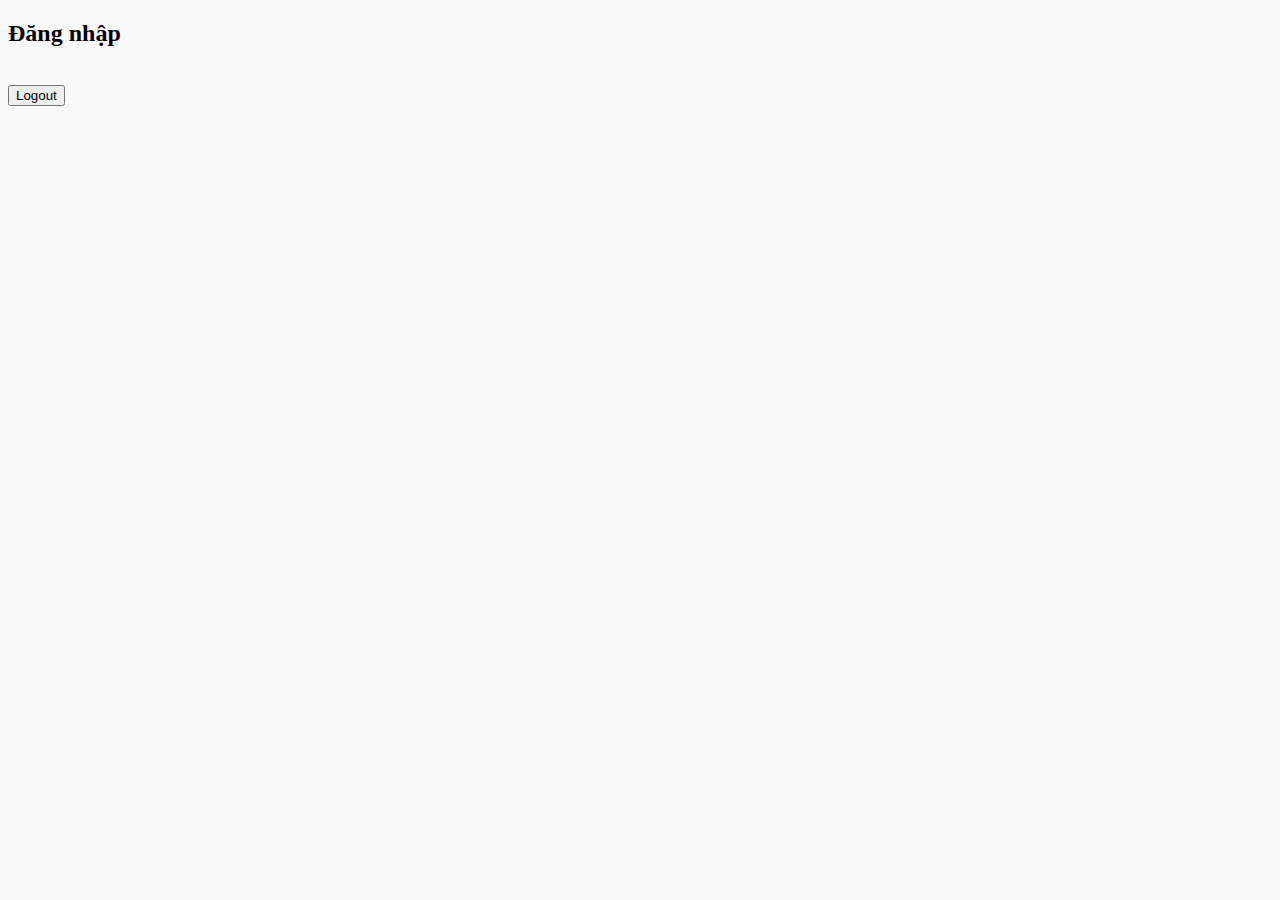
<file: src/main/resources/templates/index.html>
<!DOCTYPE html>
<html xmlns:th="http://www.thymeleaf.org"
      xmlns:sec="http://www.thymeleaf.org/thymeleaf-extras-springsecurity4">
<head>
    <meta charset="UTF-8"/>
    <title>Index Page</title>
    <link href="../static/css/style.css" th:href="@{/css/style.css}" rel="stylesheet"/>
</head>
<body>
<h2 class="text-center">Đăng nhập</h2> <h3 class="text-center"><span th:text="${name}"></span></h3> <br/>
<form action="#" th:action="@{/logout}" method="POST">
    <button type="submit">Logout</button>
</form>
</body>
</html>
</file>
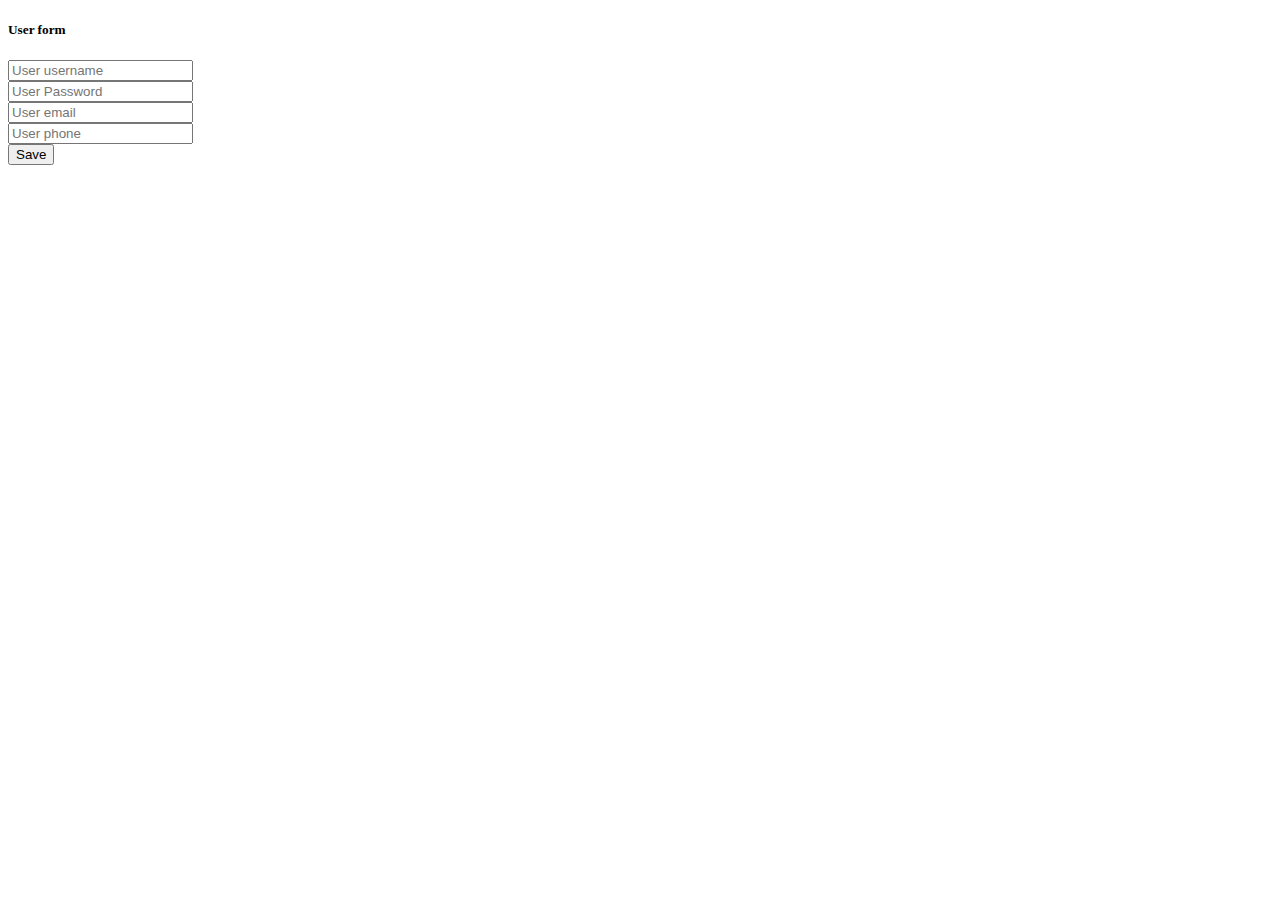
<file: src/main/resources/templates/form.html>
<!DOCTYPE html>
<html xmlns:th="http://www.thymeleaf.org">
<head th:replace="layout :: head"></head>

<body>
<nav th:replace="layout :: header"></nav>

<div class="container" id="main-content">
    <div class="row d-flex justify-content-center">
        <form style="min-width: 300px;" action="#" th:action="@{/user/save}" th:object="${user}" method="post"
              novalidate="novalidate">
            <h5 class="text-center">User form</h5>

            <input type="hidden" th:field="*{id}"/>

            <div class="form-group">
                <input class="form-control" type="text" placeholder="User username"
                       th:field="*{username}" th:errorclass="field-error" />
                <em th:if="${#fields.hasErrors('username')}" th:errors="*{username}"></em>
            </div>

            <div class="form-group">
                <input class="form-control" type="text" placeholder="User Password"
                       th:field="*{password}" th:errorclass="field-error" />
                <em th:if="${#fields.hasErrors('password')}" th:errors="*{password}"></em>
            </div>

            <div class="form-group">
                <input class="form-control" type="email" placeholder="User email"
                       th:field="*{email}" th:errorclass="field-error" />
                <em th:if="${#fields.hasErrors('email')}" th:errors="*{email}"></em>
            </div>

            <div class="form-group">
                <input class="form-control" type="text" placeholder="User phone"
                       th:field="*{phone}" />
            </div>

            <div class="form-group">
                <button type="submit" class="btn btn-block btn-primary">
                    <i class="fa fa-save"></i> Save
                </button>
            </div>
        </form>
    </div>
</div><!-- /.container -->

<footer th:replace="layout :: footer"></footer>
</body>
</html>
</file>
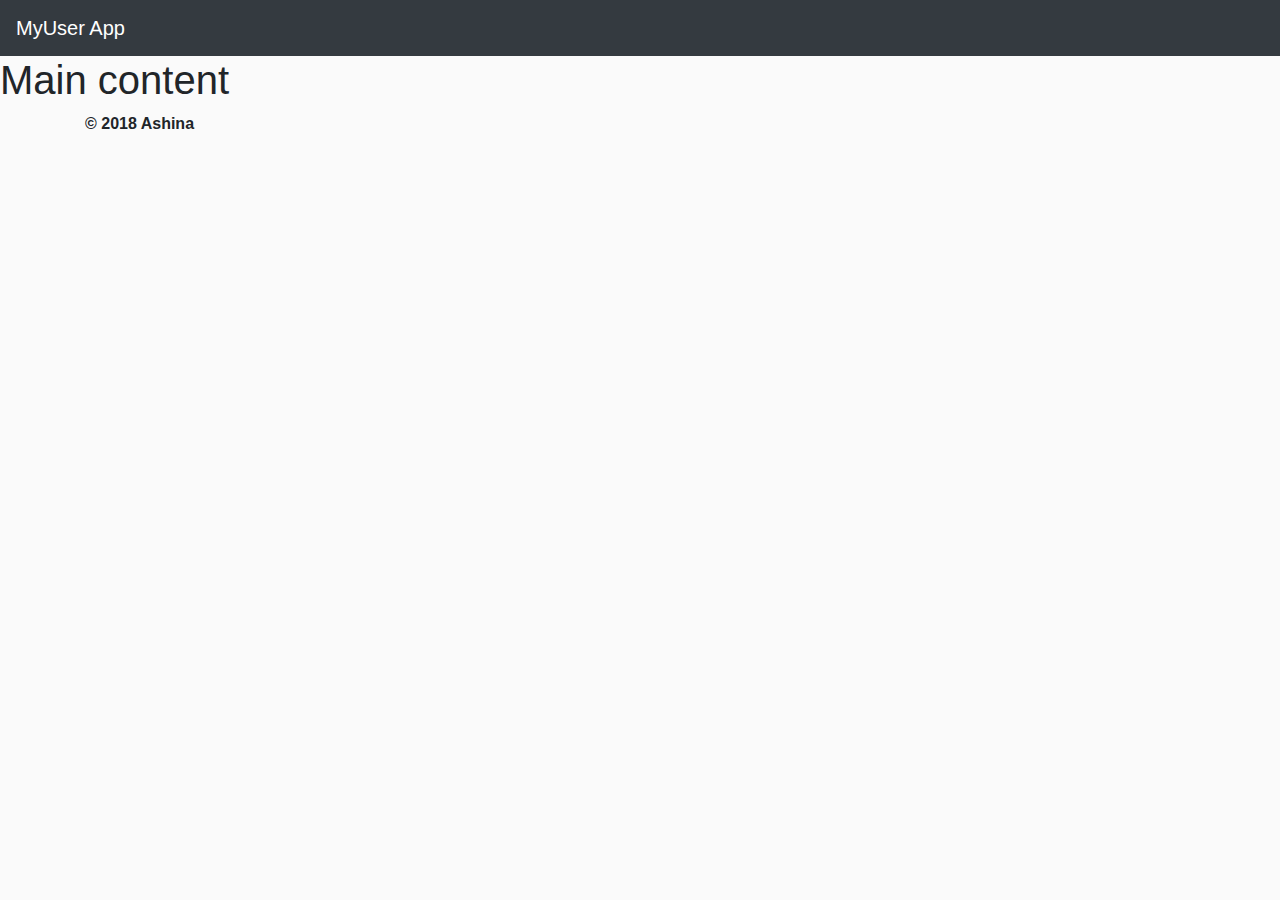
<file: src/main/resources/templates/layout.html>
<!DOCTYPE html>
<html xmlns:th="http://www.thymeleaf.org">
<head th:fragment="head">
    <!-- Required meta tags -->
    <meta charset="utf-8" />
    <meta name="viewport" content="width=device-width, initial-scale=1, shrink-to-fit=no" />

    <title>MyUser App</title>
    <link href="../static/images/logo.png" th:href="@{/images/logo.png}" rel="shortcut icon" />

    <!-- Bootstrap CSS -->
    <link href="https://maxcdn.bootstrapcdn.com/bootstrap/4.0.0/css/bootstrap.min.css" rel="stylesheet" integrity="sha384-Gn5384xqQ1aoWXA+058RXPxPg6fy4IWvTNh0E263XmFcJlSAwiGgFAW/dAiS6JXm" crossorigin="anonymous" />
    <!-- Font Awesome -->
    <link href="https://stackpath.bootstrapcdn.com/font-awesome/4.7.0/css/font-awesome.min.css" rel="stylesheet" integrity="sha384-wvfXpqpZZVQGK6TAh5PVlGOfQNHSoD2xbE+QkPxCAFlNEevoEH3Sl0sibVcOQVnN" crossorigin="anonymous" />
    <!-- Custom style -->
    <link href="../static/css/style.css" th:href="@{/css/style.css}" rel="stylesheet" />

    <!-- Optional JavaScript -->
    <!-- jQuery first, then Popper.js, then Bootstrap JS -->
    <script src="https://code.jquery.com/jquery-3.2.1.slim.min.js" integrity="sha384-KJ3o2DKtIkvYIK3UENzmM7KCkRr/rE9/Qpg6aAZGJwFDMVNA/GpGFF93hXpG5KkN" crossorigin="anonymous"></script>
    <script src="https://cdnjs.cloudflare.com/ajax/libs/popper.js/1.12.9/umd/popper.min.js" integrity="sha384-ApNbgh9B+Y1QKtv3Rn7W3mgPxhU9K/ScQsAP7hUibX39j7fakFPskvXusvfa0b4Q" crossorigin="anonymous"></script>
    <script src="https://maxcdn.bootstrapcdn.com/bootstrap/4.0.0/js/bootstrap.min.js" integrity="sha384-JZR6Spejh4U02d8jOt6vLEHfe/JQGiRRSQQxSfFWpi1MquVdAyjUar5+76PVCmYl" crossorigin="anonymous"></script>
</head>

<body>
<nav th:fragment="header" class="navbar navbar-dark bg-dark">
    <a class="navbar-brand" href="#">MyUser App</a>
</nav>

<h1>Main content</h1>

<footer th:fragment="footer" class="container">
    <strong>&copy; 2018 Ashina</strong>
</footer>

</body>
</html>
</file>
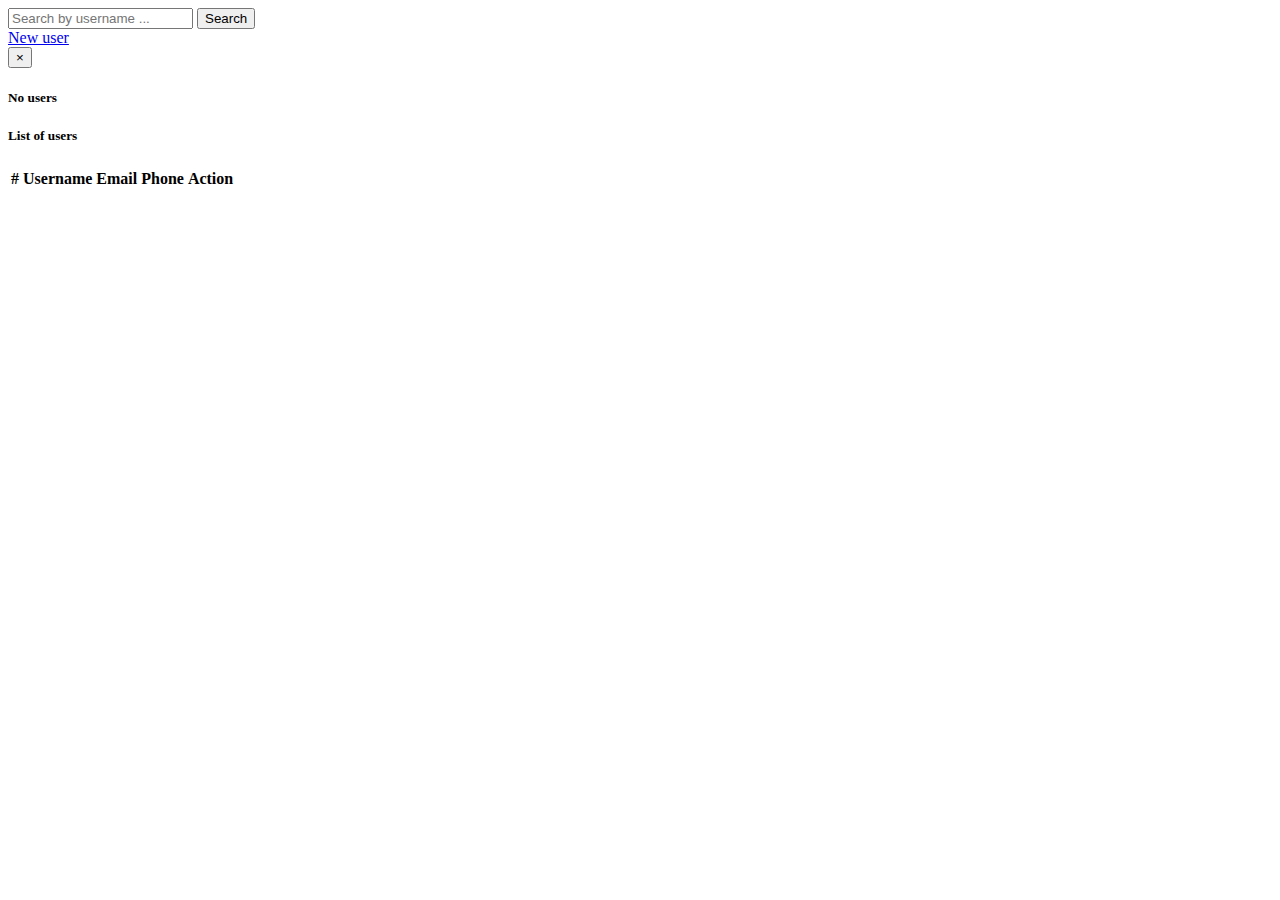
<file: src/main/resources/templates/list.html>
<!DOCTYPE html>
<html xmlns:th="http://www.thymeleaf.org">
<head th:replace="layout :: head"></head>

<body>
<nav th:replace="layout :: header"></nav>

<div class="container" id="main-content">
    <div class="row">
        <div class="col-6 no-padding">
            <form class="form-inline" action="#" th:action="@{/admin/user/search}" method="get">
                <input class="form-control mr-sm-2" type="search" name="term" placeholder="Search by username ..."/>
                <button class="btn btn-primary" type="submit">
                    <i class="fa fa-search"></i> Search
                </button>
            </form>
        </div>

        <div class="col-6 no-padding">
            <a href="#" th:href="@{/signup}" class="btn btn-success float-right">
                <i class="fa fa-plus-square"></i> New user
            </a>
        </div>
    </div>

    <div class="row mt-4">
        <div th:if="${successMessage}" class="col-12 alert alert-success alert-dismissible fade show" role="alert">
            <span th:text="${successMessage}"></span>
            <button type="button" class="close" data-dismiss="alert" aria-label="Close">
                <span aria-hidden="true">&times;</span>
            </button>
        </div>

        <th:block th:if="${#lists.isEmpty(users)}">
            <h5>No users</h5>
        </th:block>

        <th:block th:unless="${#lists.isEmpty(users)}">
            <div class="table-responsive">
                <h5>List of users</h5>
                <table class="table table-bordered table-hover">
                    <thead>
                    <tr>
                        <th>#</th>
                        <th>Username</th>
                        <th>Email</th>
                        <th>Phone</th>
                        <th>Action</th>
                    </tr>
                    </thead>
                    <tbody>
                    <tr th:each="user,iterStat : ${users}">
                        <th scope="row" th:text="${iterStat.count}"></th>
                        <td th:text="${user.username}"></td>
                        <td th:text="${user.email}"></td>
                        <td th:text="${user.phone}"></td>
                        <td>
                            <a href="#" th:href="@{/admin/user/{id}/edit(id=${user.id})}" class="mr-sm-2 text-primary">
                                <i class="fa fa-pencil"></i>
                            </a>
                            <a href="#" th:href="@{/admin/user/{id}/delete(id=${user.id})}" class="text-danger">
                                <i class="fa fa-trash"></i>
                            </a>
                        </td>
                    </tr>
                    </tbody>
                </table>
            </div>
        </th:block>
    </div>
</div><!-- /.container -->

<footer th:replace="layout :: footer"></footer>

</body>
</html>
</file>
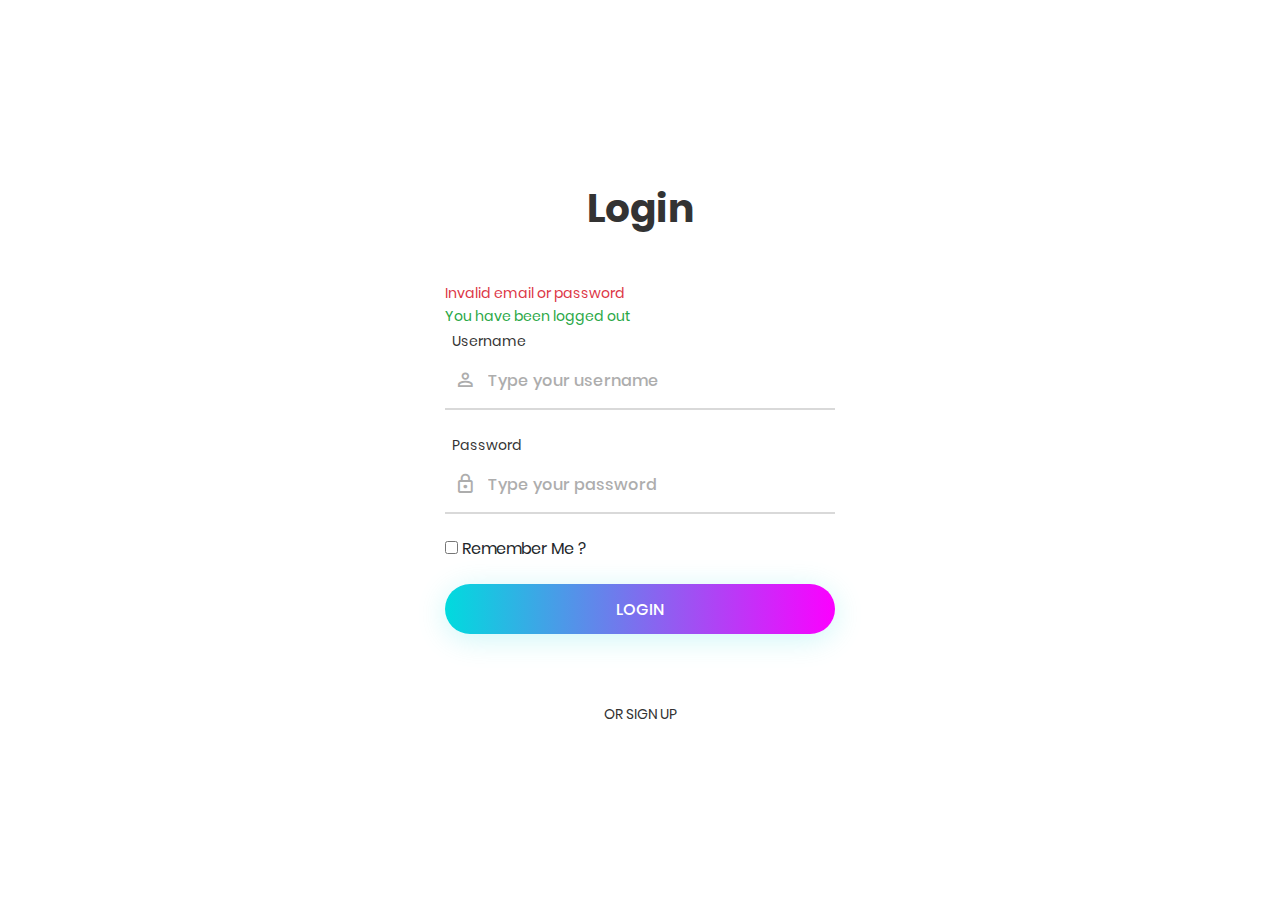
<file: src/main/resources/templates/login.html>
<!DOCTYPE html>
<html lang="en" xmlns:th="http://www.thymeleaf.org">
<head>
    <title>Chat App Login</title>
    <meta charset="UTF-8">
    <meta name="viewport" content="width=device-width, initial-scale=1">
    <!--===============================================================================================-->
    <link rel="icon" type="image/png" href="../static/images/icons/favicon.ico" th:href="@{/images/icons/favicon.ico}"/>
    <!--===============================================================================================-->
    <link rel="stylesheet" type="text/css" href="../static/vendor/bootstrap/css/bootstrap.min.css"
          th:href="@{/vendor/bootstrap/css/bootstrap.min.css}">
    <!--===============================================================================================-->
    <link rel="stylesheet" type="text/css" href="../static/fonts/font-awesome-4.7.0/css/font-awesome.min.css"
          th:href="@{/fonts/font-awesome-4.7.0/css/font-awesome.min.css}">
    <!--===============================================================================================-->
    <link rel="stylesheet" type="text/css" href="../static/fonts/iconic/css/material-design-iconic-font.min.css"
          th:href="@{/fonts/iconic/css/material-design-iconic-font.min.css}">
    <!--===============================================================================================-->
    <link rel="stylesheet" type="text/css" href="../static/vendor/animate/animate.css"
          th:href="@{/vendor/animate/animate.css}">
    <!--===============================================================================================-->
    <link rel="stylesheet" type="text/css" href="../static/vendor/css-hamburgers/hamburgers.min.css"
          th:href="@{/vendor/css-hamburgers/hamburgers.min.css}">
    <!--===============================================================================================-->
    <link rel="stylesheet" type="text/css" href="../static/vendor/animsition/css/animsition.min.css"
          th:href="@{/vendor/animsition/css/animsition.min.css}">
    <!--===============================================================================================-->
    <link rel="stylesheet" type="text/css" href="../static/vendor/select2/select2.min.css"
          th:href="@{/vendor/select2/select2.min.css}">
    <!--===============================================================================================-->
    <link rel="stylesheet" type="text/css" href="../static/vendor/daterangepicker/daterangepicker.css"
          th:href="@{/vendor/daterangepicker/daterangepicker.css}">
    <!--===============================================================================================-->
    <link rel="stylesheet" type="text/css" href="../static/css/util.css" th:href="@{/css/util.css}">
    <link rel="stylesheet" type="text/css" href="../static/css/main.css" th:href="@{/css/main.css}">
    <!--===============================================================================================-->
</head>
<body>

<div class="limiter">
    <div class="container-login100" th:style="'background-image:url(' + @{/images/bg-01.jpg} + ');'">
        <div class="wrap-login100 p-l-55 p-r-55 p-t-65 p-b-54">
            <form class="login100-form validate-form" th:action="@{/login}" method="POST">
					<span class="login100-form-title p-b-49">
						Login
					</span>
                <p th:if="${param.error}" class="text-danger">Invalid email or password</p>
                <p th:if="${param.logout}" class="text-success">You have been logged out</p>
                <div class="wrap-input100 validate-input m-b-23" data-validate="Username is reauired">
                    <span class="label-input100">Username</span>
                    <input class="input100" type="text" name="username" placeholder="Type your username">
                    <span class="focus-input100" data-symbol="&#xf206;"></span>
                </div>

                <div class="wrap-input100 validate-input" data-validate="Password is required">
                    <span class="label-input100">Password</span>
                    <input class="input100" type="password" name="password" placeholder="Type your password">
                    <span class="focus-input100" data-symbol="&#xf190;"></span>
                </div>

                <div class="m-t-23 m-b-23">
                    <input type="checkbox" name="remember-me">
                    <span>Remember Me ?</span>
                </div>

                <!--<div class="text-right p-t-8 p-b-31">-->
                <!--<a href="#">-->
                <!--Forgot password?-->
                <!--</a>-->
                <!--</div>-->

                <div class="container-login100-form-btn">
                    <div class="wrap-login100-form-btn">
                        <div class="login100-form-bgbtn"></div>
                        <button class="login100-form-btn" th:type="submit">
                            Login
                        </button>
                    </div>
                </div>

                <div class="flex-col-c p-t-70">
                    <a href="/signup" class="txt2">
                        OR Sign Up
                    </a>
                </div>
            </form>
        </div>
    </div>
</div>


<div id="dropDownSelect1"></div>

<!--===============================================================================================-->
<script src="../static/vendor/jquery/jquery-3.2.1.min.js" th:src="@{/vendor/jquery/jquery-3.2.1.min.js}"></script>
<!--===============================================================================================-->
<script src="../static/vendor/animsition/js/animsition.min.js"
        th:src="@{/vendor/animsition/js/animsition.min.js}"></script>
<!--===============================================================================================-->
<script src="../static/vendor/bootstrap/js/popper.js" th:src="@{/vendor/bootstrap/js/popper.js}"></script>
<script src="../static/vendor/bootstrap/js/bootstrap.min.js" th:src="@{/vendor/bootstrap/js/bootstrap.min.js}"></script>
<!--===============================================================================================-->
<script src="../static/vendor/select2/select2.min.js" th:src="@{/vendor/select2/select2.min.js}"></script>
<!--===============================================================================================-->
<script src="../static/vendor/daterangepicker/moment.min.js" th:src="@{/vendor/daterangepicker/moment.min.js}"></script>
<script src="../static/vendor/daterangepicker/daterangepicker.js"
        th:src="@{/vendor/daterangepicker/daterangepicker.js}"></script>
<!--===============================================================================================-->
<script src="../static/vendor/countdowntime/countdowntime.js"
        th:src="@{/vendor/countdowntime/countdowntime.js}"></script>
<!--===============================================================================================-->
<script src="../static/js/main.js" th:src="@{/js/main.js}"></script>

</body>
</html>
</file>
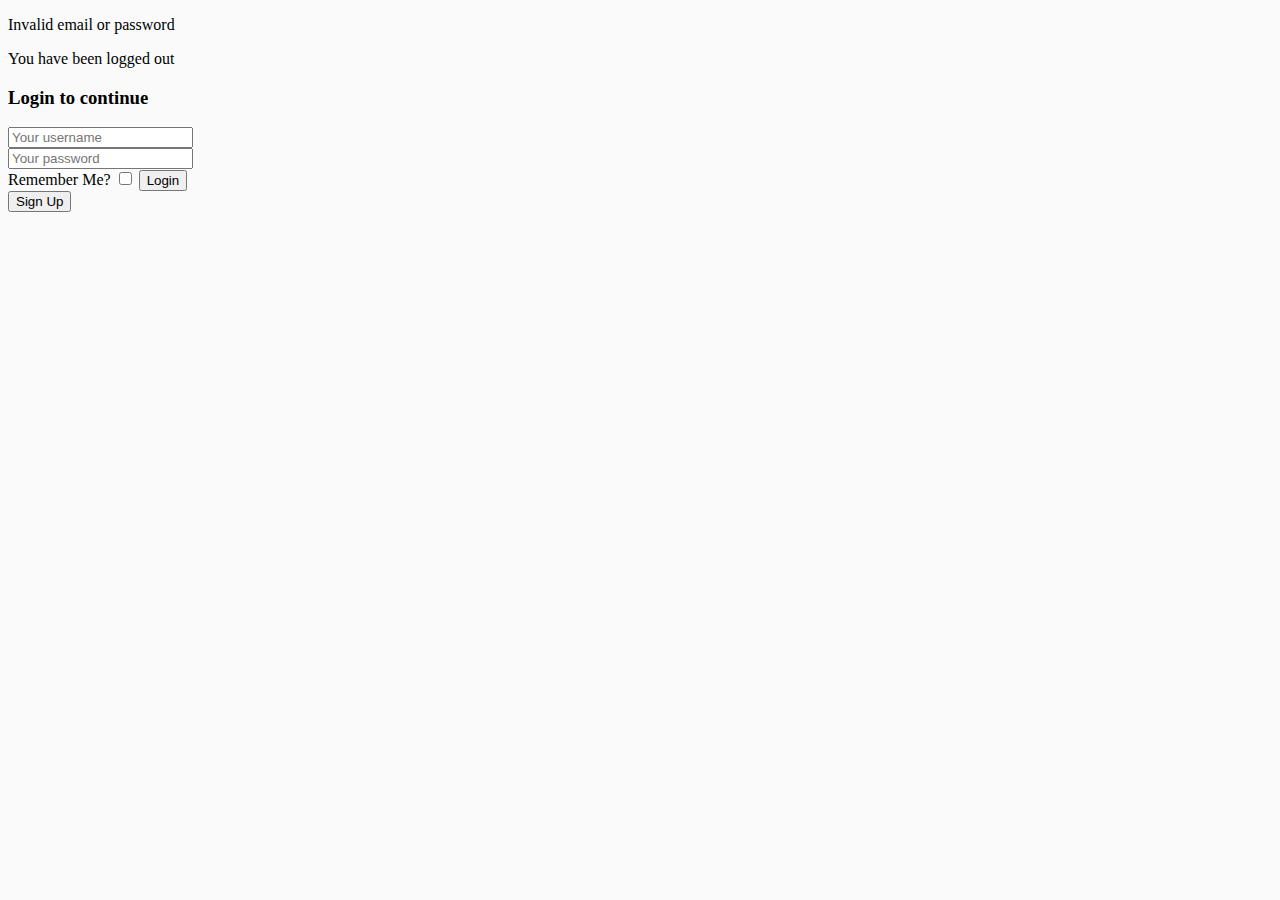
<file: src/main/resources/templates/login3.html>
<!DOCTYPE html>
<html xmlns:th="http://www.thymeleaf.org">
<head>
    <meta charset="UTF-8"/>
    <title>Login Page</title>
    <link href="../static/css/style.css" th:href="@{/css/style.css}" rel="stylesheet"/>
</head>
<body>
<div class="main-content">
    <p th:if="${param.error}" class="error">Invalid email or password</p>
    <p th:if="${param.logout}" class="success">You have been logged out</p>
    <h3>Login to continue</h3>
    <form th:action="@{/login}" method="POST">
        <input type="text" name="username" placeholder="Your username"/><br/>
        <input type="password" name="password" placeholder="Your password"/><br/>
        <tr>
            <td>Remember Me?</td>
            <td><input type="checkbox" name="remember-me"/></td>
        </tr>
        <button type="submit">Login</button>
        <br/>
    </form>
    <a href="/signup">
        <button>Sign Up</button>
        <br/></a>
</div>
</body>
</html>
</file>
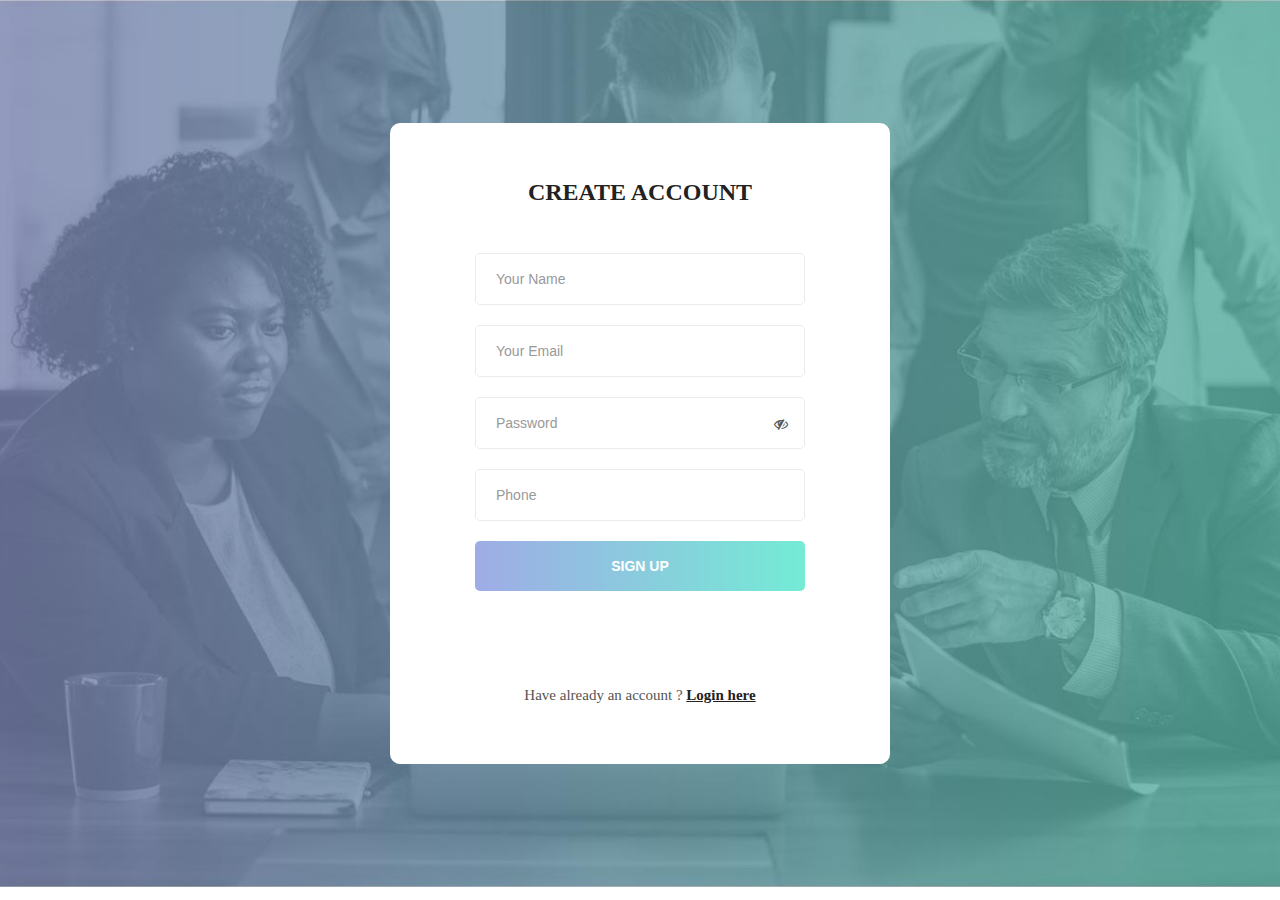
<file: src/main/resources/templates/signup.html>
<!DOCTYPE html>
<html lang="en" xmlns:th="http://www.thymeleaf.org">
<head>
    <meta charset="UTF-8">
    <meta name="viewport" content="width=device-width, initial-scale=1.0">
    <meta http-equiv="X-UA-Compatible" content="ie=edge">
    <title>Chat App SignUp</title>

    <!-- Font Icon -->
    <link rel="stylesheet" href="../static/fonts/font-awesome-4.7.0/css/font-awesome.min.css"
          th:href="@{/fonts/font-awesome-4.7.0/css/font-awesome.min.css}">

    <!-- Main css -->
    <link rel="stylesheet" href="../static/css/styleRegister.css" th:href="@{/css/styleRegister.css}">
</head>
<body>

<div class="main">

    <section class="signup">
        <!-- <img src="images/signup-bg.jpg" alt=""> -->
        <div class="container">
            <div class="signup-content">
                <form method="POST" action="#" th:action="@{/user/save}" th:object="${user}" id="signup-form"
                      class="signup-form">
                    <h2 class="form-title">Create account</h2>
                    <input type="hidden" th:field="*{id}"/>
                    <div class="form-group">
                        <input type="text" class="form-input" name="name" id="name" placeholder="Your Name"
                               th:field="*{username}"/>
                    </div>
                    <div class="form-group">
                        <input type="email" class="form-input" name="email" id="email" placeholder="Your Email"
                               th:field="*{email}"/>
                    </div>
                    <div class="form-group">
                        <input type="password" class="form-input" name="password" id="password" placeholder="Password"
                               th:field="*{password}"/>
                        <span toggle="#password" class="fa fa-eye-slash field-icon toggle-password"></span>
                    </div>
                    <div class="form-group">
                        <input type="text" class="form-input" name="phone" id="phone" placeholder="Phone"
                               th:field="*{phone}"/>
                    </div>
                    <!--<div class="form-group">-->
                    <!--<input type="password" class="form-input" name="re_password" id="re_password" placeholder="Repeat your password"/>-->
                    <!--</div>-->
                    <div class="form-group">
                        <input type="submit" name="submit" id="submit" class="form-submit" value="Sign up"/>
                    </div>
                </form>
                <p class="loginhere">
                    Have already an account ? <a href="/login" class="loginhere-link">Login here</a>
                </p>
            </div>
        </div>
    </section>

</div>

<!-- JS -->
<script src="../static/vendor/jquery/jquery-3.2.1.min.js" th:src="@{/vendor/jquery/jquery-3.2.1.min.js}"></script>
<script src="../static/js/main.js" th:src="@{/js/main.js}"></script>
</body><!-- This templates was made by Colorlib (https://colorlib.com) -->
</html>
</file>
